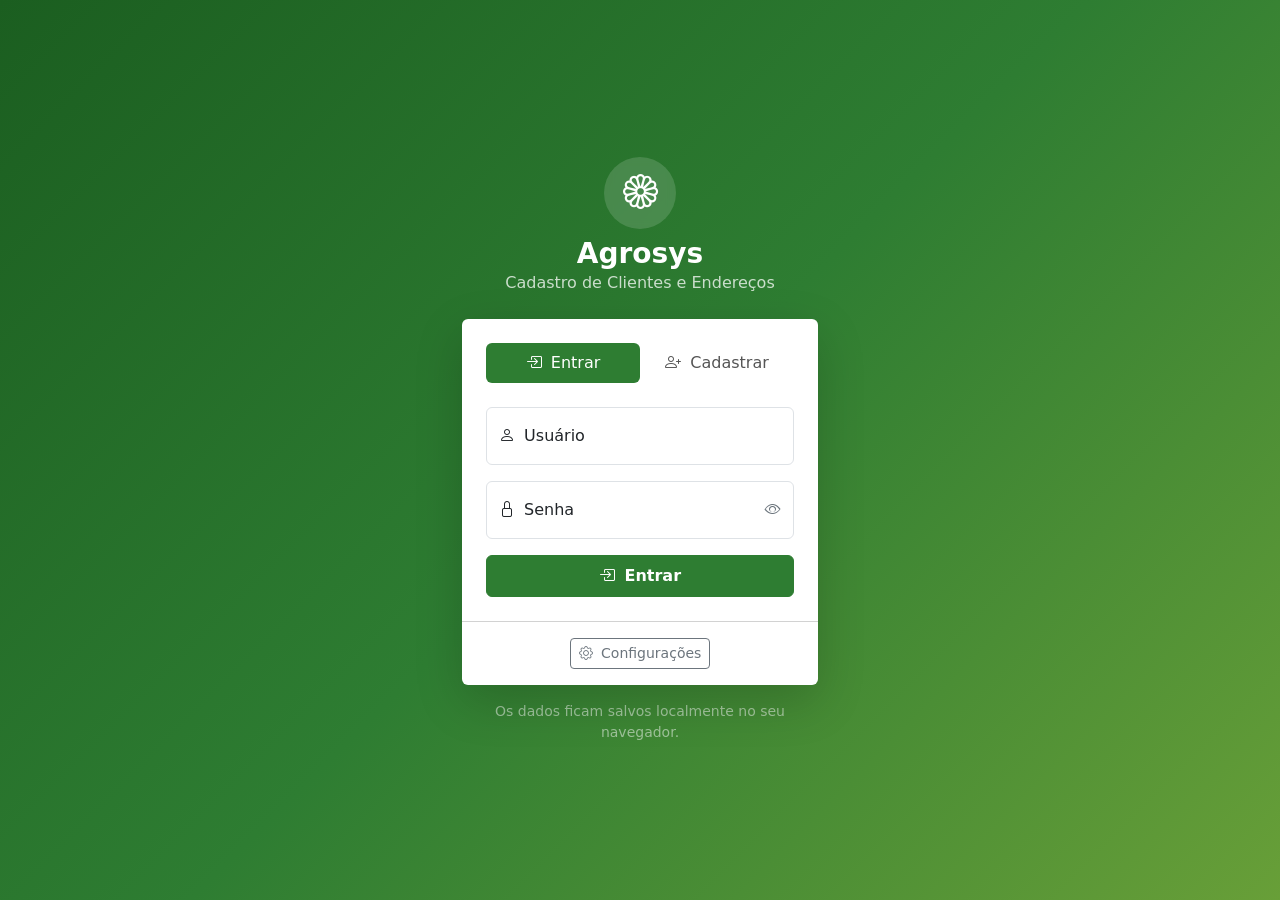
<file: index.html>
<!DOCTYPE html>
<html lang="pt-BR">
<head>
  <meta charset="UTF-8">
  <meta name="viewport" content="width=device-width, initial-scale=1">
  <meta name="theme-color" content="#2e7d32">
  <title>Login | Agrosys - Cadastro de Clientes</title>
  <link rel="icon" href="data:image/svg+xml,<svg xmlns='http://www.w3.org/2000/svg' viewBox='0 0 16 16'><text y='14' font-size='14'>🌱</text></svg>">
  <link rel="stylesheet" href="lib/bootstrap.min.css">
  <link rel="stylesheet" href="lib/bootstrap-icons.min.css">
  <link rel="stylesheet" href="css/style.css">
</head>
<body class="pagina-login">

  <main class="container">
    <div class="row justify-content-center align-items-center min-vh-100 py-4">
      <div class="col-12 col-sm-10 col-md-7 col-lg-5 col-xl-4">

        <app-marca variante="login" subtitulo="Cadastro de Clientes e Endereços"></app-marca>

        <div class="card shadow-lg border-0">
          <div class="card-body p-4">

            <!-- Abas Entrar / Cadastrar -->
            <ul class="nav nav-pills nav-justified mb-4" role="tablist">
              <li class="nav-item" role="presentation">
                <button class="nav-link active" id="aba-login" data-bs-toggle="pill" data-bs-target="#painel-login" type="button" role="tab" aria-controls="painel-login" aria-selected="true">
                  <i class="bi bi-box-arrow-in-right me-1"></i> Entrar
                </button>
              </li>
              <li class="nav-item" role="presentation">
                <button class="nav-link" id="aba-cadastro" data-bs-toggle="pill" data-bs-target="#painel-cadastro" type="button" role="tab" aria-controls="painel-cadastro" aria-selected="false">
                  <i class="bi bi-person-plus me-1"></i> Cadastrar
                </button>
              </li>
            </ul>

            <div class="tab-content">

              <!-- LOGIN -->
              <div class="tab-pane fade show active" id="painel-login" role="tabpanel" aria-labelledby="aba-login">
                <form id="form-login" novalidate autocomplete="on">
                  <div class="form-floating mb-3">
                    <input type="text" class="form-control" id="login-usuario" name="usuario" placeholder="Usuário" autocomplete="username" autocapitalize="none" required>
                    <label for="login-usuario"><i class="bi bi-person me-1"></i> Usuário</label>
                    <div class="invalid-feedback">Informe o usuário.</div>
                  </div>
                  <app-campo-senha campo-id="login-senha" icone="bi-lock"></app-campo-senha>
                  <div class="alert alert-danger d-none py-2" id="login-erro" role="alert"></div>
                  <button type="submit" class="btn btn-success w-100 py-2 fw-semibold">
                    <i class="bi bi-box-arrow-in-right me-1"></i> Entrar
                  </button>
                </form>
              </div>

              <!-- CADASTRO DE USUÁRIO -->
              <div class="tab-pane fade" id="painel-cadastro" role="tabpanel" aria-labelledby="aba-cadastro">
                <form id="form-cadastro" novalidate autocomplete="off">
                  <div class="form-floating mb-3">
                    <input type="text" class="form-control" id="cad-nome" name="nome" placeholder="Nome" maxlength="100" required>
                    <label for="cad-nome">Nome</label>
                    <div class="invalid-feedback">Informe seu nome.</div>
                  </div>
                  <div class="form-floating mb-3">
                    <input type="text" class="form-control" id="cad-usuario" name="usuario" placeholder="Usuário" maxlength="30" autocapitalize="none" autocomplete="username" required>
                    <label for="cad-usuario">Usuário</label>
                    <div class="invalid-feedback">Usuário inválido.</div>
                    <div class="form-text">3 a 30 caracteres: letras, números, ponto, hífen ou sublinhado.</div>
                  </div>
                  <app-campo-senha campo-id="cad-senha" autocomplete="new-password" erro="A senha deve ter no mínimo 6 caracteres."></app-campo-senha>
                  <app-campo-senha campo-id="cad-confirmacao" nome="confirmacao" rotulo="Confirmar senha" autocomplete="new-password" erro="As senhas não conferem."></app-campo-senha>
                  <button type="submit" class="btn btn-success w-100 py-2 fw-semibold">
                    <i class="bi bi-person-check me-1"></i> Criar conta
                  </button>
                </form>
              </div>

            </div>
          </div>

          <div class="card-footer bg-transparent text-center py-3">
            <button type="button" class="btn btn-outline-secondary btn-sm" data-bs-toggle="modal" data-bs-target="#modalConfiguracoes">
              <i class="bi bi-gear me-1"></i> Configurações
            </button>
          </div>
        </div>

        <p class="text-center text-white-50 small mt-3 mb-0">
          Os dados ficam salvos localmente no seu navegador.
        </p>
      </div>
    </div>
  </main>

  <!-- MODAL CONFIGURAÇÕES -->
  <div class="modal fade" id="modalConfiguracoes" tabindex="-1" aria-labelledby="tituloConfiguracoes" aria-hidden="true">
    <div class="modal-dialog modal-dialog-centered modal-fullscreen-sm-down">
      <div class="modal-content">
        <div class="modal-header">
          <h2 class="modal-title fs-5" id="tituloConfiguracoes"><i class="bi bi-gear me-2"></i>Configurações</h2>
          <button type="button" class="btn-close" data-bs-dismiss="modal" aria-label="Fechar"></button>
        </div>
        <div class="modal-body">

          <h3 class="fs-6 fw-semibold mb-2"><i class="bi bi-database me-1"></i> Situação atual do banco</h3>
          <div class="row g-2 text-center mb-4" id="estatisticas-banco">
            <div class="col-4"><div class="estatistica"><span data-tabela="usuarios">0</span><small>Usuários</small></div></div>
            <div class="col-4"><div class="estatistica"><span data-tabela="clientes">0</span><small>Clientes</small></div></div>
            <div class="col-4"><div class="estatistica"><span data-tabela="enderecos">0</span><small>Endereços</small></div></div>
          </div>

          <h3 class="fs-6 fw-semibold mb-2"><i class="bi bi-upload me-1"></i> Upload de banco de dados pré-populado</h3>
          <p class="small text-muted mb-2">
            Selecione um arquivo <strong>.json</strong> no mesmo formato gerado pela exportação.
            <strong class="text-danger">Os dados atuais serão substituídos.</strong>
          </p>
          <div class="zona-upload mb-2" id="zona-upload" tabindex="0" role="button" aria-label="Selecionar arquivo JSON">
            <i class="bi bi-cloud-arrow-up fs-2"></i>
            <div id="nome-arquivo">Clique ou arraste um arquivo JSON aqui</div>
          </div>
          <input type="file" id="arquivo-banco" accept=".json,application/json" class="d-none">
          <button type="button" class="btn btn-primary w-100 mb-4" id="btn-importar" disabled>
            <i class="bi bi-database-up me-1"></i> Importar banco de dados
          </button>

          <h3 class="fs-6 fw-semibold mb-2"><i class="bi bi-download me-1"></i> Exportar banco de dados</h3>
          <button type="button" class="btn btn-outline-success w-100" id="btn-exportar">
            <i class="bi bi-filetype-json me-1"></i> Exportar para JSON
          </button>
        </div>
      </div>
    </div>
  </div>

  <app-modal-confirmacao></app-modal-confirmacao>

  <!-- Bibliotecas -->
  <script src="lib/jquery.min.js"></script>
  <script src="lib/bootstrap.bundle.min.js"></script>
  <script src="lib/alasql.min.js"></script>
  <!-- Núcleo -->
  <script src="js/utils.js"></script>
  <script src="js/db.js"></script>
  <script src="js/sessao.js"></script>
  <!-- Componentes visuais -->
  <script src="js/componentes/componente-base.js"></script>
  <script src="js/componentes/aviso.js"></script>
  <script src="js/componentes/app-marca.js"></script>
  <script src="js/componentes/app-campo-senha.js"></script>
  <script src="js/componentes/app-modal-confirmacao.js"></script>
  <!-- Telas -->
  <script src="js/banco-arquivo.js"></script>
  <script src="js/login.js"></script>
</body>
</html>
</file>
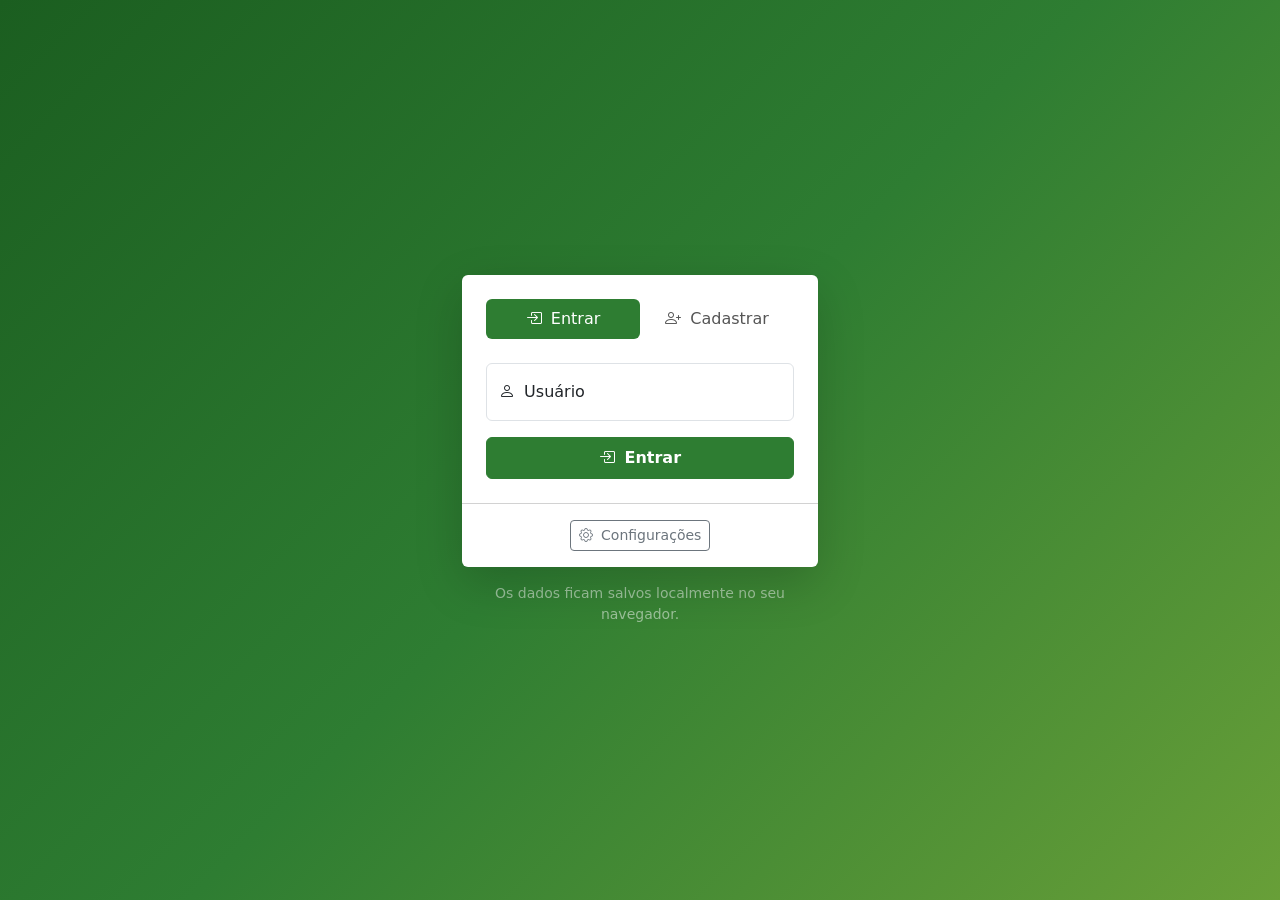
<file: app.html>
<!DOCTYPE html>
<html lang="pt-BR">
<head>
  <meta charset="UTF-8">
  <meta name="viewport" content="width=device-width, initial-scale=1">
  <meta name="theme-color" content="#2e7d32">
  <title>Clientes | Agrosys</title>
  <link rel="icon" href="data:image/svg+xml,<svg xmlns='http://www.w3.org/2000/svg' viewBox='0 0 16 16'><text y='14' font-size='14'>🌱</text></svg>">
  <link rel="stylesheet" href="lib/bootstrap.min.css">
  <link rel="stylesheet" href="lib/bootstrap-icons.min.css">
  <link rel="stylesheet" href="css/style.css">
</head>
<body class="bg-body-tertiary">

  <!-- NAVBAR -->
  <nav class="navbar navbar-expand navbar-dark barra-topo sticky-top shadow-sm">
    <div class="container">
      <app-marca variante="navbar"></app-marca>
      <div class="ms-auto d-flex align-items-center gap-2">
        <button type="button" class="btn btn-outline-light btn-sm" id="btn-exportar" title="Exportar banco de dados (JSON)">
          <i class="bi bi-download"></i><span class="d-none d-sm-inline ms-1">Exportar</span>
        </button>
        <div class="dropdown">
          <button class="btn btn-light btn-sm dropdown-toggle" type="button" data-bs-toggle="dropdown" aria-expanded="false">
            <i class="bi bi-person-circle"></i><span class="d-none d-sm-inline ms-1" id="nome-usuario"></span>
          </button>
          <ul class="dropdown-menu dropdown-menu-end">
            <li><h6 class="dropdown-header" id="login-usuario"></h6></li>
            <li><hr class="dropdown-divider"></li>
            <li><button class="dropdown-item text-danger" type="button" id="btn-sair"><i class="bi bi-box-arrow-right me-2"></i>Sair</button></li>
          </ul>
        </div>
      </div>
    </div>
  </nav>

  <main class="container py-4">

    <!-- ===================== VIEW: CLIENTES ===================== -->
    <section id="view-clientes" class="d-none">
      <div class="d-flex flex-wrap align-items-center justify-content-between gap-2 mb-3">
        <div>
          <h1 class="h4 mb-0"><i class="bi bi-people me-2 text-success"></i>Clientes</h1>
          <small class="text-muted" id="total-clientes"></small>
        </div>
        <button type="button" class="btn btn-success" id="btn-novo-cliente">
          <i class="bi bi-plus-lg me-1"></i> Novo cliente
        </button>
      </div>

      <div class="input-group mb-3 shadow-sm">
        <span class="input-group-text bg-white"><i class="bi bi-search"></i></span>
        <input type="search" class="form-control" id="busca-clientes" placeholder="Buscar por nome, CPF, telefone ou cidade..." aria-label="Buscar clientes">
      </div>

      <!-- Tabela (telas médias/grandes) -->
      <div class="card border-0 shadow-sm d-none d-md-block" id="card-tabela-clientes">
        <div class="table-responsive">
          <table class="table table-hover align-middle mb-0">
            <thead class="table-light">
              <tr>
                <th>Nome completo</th>
                <th>CPF</th>
                <th>Nascimento</th>
                <th>Telefone</th>
                <th>Celular</th>
                <th>Endereço principal</th>
                <th class="text-end">Ações</th>
              </tr>
            </thead>
            <tbody id="tabela-clientes"></tbody>
          </table>
        </div>
      </div>

      <!-- Cards (celular) -->
      <div class="d-md-none" id="cards-clientes"></div>

      <app-estado-vazio id="vazio-clientes" class="d-none" icone="bi-people" mensagem="Nenhum cliente cadastrado."></app-estado-vazio>
    </section>

    <!-- ===================== VIEW: ENDEREÇOS ===================== -->
    <section id="view-enderecos" class="d-none">
      <nav aria-label="breadcrumb">
        <ol class="breadcrumb mb-2">
          <li class="breadcrumb-item"><a href="#">Clientes</a></li>
          <li class="breadcrumb-item active" aria-current="page">Endereços</li>
        </ol>
      </nav>

      <div class="card border-0 shadow-sm mb-3" id="card-cliente-atual">
        <div class="card-body d-flex flex-wrap align-items-center gap-3">
          <div class="avatar" id="cliente-avatar"></div>
          <div class="flex-grow-1 min-w-0">
            <h1 class="h5 mb-1 text-truncate" id="cliente-nome"></h1>
            <div class="small text-muted d-flex flex-wrap column-gap-3 row-gap-1" id="cliente-detalhes"></div>
          </div>
          <button type="button" class="btn btn-outline-secondary btn-sm" id="btn-editar-cliente-atual">
            <i class="bi bi-pencil me-1"></i> Editar cliente
          </button>
        </div>
      </div>

      <div class="d-flex flex-wrap align-items-center justify-content-between gap-2 mb-3">
        <div>
          <h2 class="h5 mb-0"><i class="bi bi-geo-alt me-2 text-success"></i>Endereços</h2>
          <small class="text-muted" id="total-enderecos"></small>
        </div>
        <button type="button" class="btn btn-success" id="btn-novo-endereco">
          <i class="bi bi-plus-lg me-1"></i> Novo endereço
        </button>
      </div>

      <app-estado-vazio id="vazio-enderecos" class="d-none" icone="bi-geo-alt" tom="alerta"
        mensagem="Este cliente ainda não possui endereço. Cadastre ao menos um; o primeiro será definido como principal."></app-estado-vazio>

      <div class="row g-3" id="lista-enderecos"></div>
    </section>
  </main>

  <!-- ===================== FORMULÁRIO DE CLIENTE ===================== -->
  <app-modal-formulario modal-id="modalCliente" form-id="form-cliente" titulo="Novo cliente" icone="bi-person">
    <input type="hidden" name="id" id="cliente-id">
    <div class="row g-3">
      <div class="col-12">
        <label for="cliente-nome-input" class="form-label">Nome completo <span class="text-danger">*</span></label>
        <input type="text" class="form-control" id="cliente-nome-input" name="nome" maxlength="120" required>
        <div class="invalid-feedback">Informe o nome completo.</div>
      </div>
      <div class="col-12 col-md-6">
        <label for="cliente-cpf" class="form-label">CPF <span class="text-danger">*</span></label>
        <input type="text" class="form-control" id="cliente-cpf" name="cpf" inputmode="numeric" placeholder="000.000.000-00" maxlength="14" required>
        <div class="invalid-feedback">CPF inválido.</div>
      </div>
      <div class="col-12 col-md-6">
        <label for="cliente-nascimento" class="form-label">Data de nascimento <span class="text-danger">*</span></label>
        <input type="date" class="form-control" id="cliente-nascimento" name="data_nascimento" min="1900-01-01" required>
        <div class="invalid-feedback">Data de nascimento inválida.</div>
      </div>
      <div class="col-12 col-md-6">
        <label for="cliente-telefone" class="form-label">Telefone</label>
        <input type="tel" class="form-control" id="cliente-telefone" name="telefone" inputmode="numeric" placeholder="(00) 0000-0000" maxlength="14">
        <div class="invalid-feedback">Telefone inválido.</div>
      </div>
      <div class="col-12 col-md-6">
        <label for="cliente-celular" class="form-label">Celular <span class="text-danger">*</span></label>
        <input type="tel" class="form-control" id="cliente-celular" name="celular" inputmode="numeric" placeholder="(00) 90000-0000" maxlength="15" required>
        <div class="invalid-feedback">Celular inválido.</div>
      </div>
    </div>
  </app-modal-formulario>

  <!-- ===================== FORMULÁRIO DE ENDEREÇO ===================== -->
  <app-modal-formulario modal-id="modalEndereco" form-id="form-endereco" titulo="Novo endereço" icone="bi-geo-alt">
    <input type="hidden" name="id" id="endereco-id">
    <div class="row g-3">
      <div class="col-12 col-md-4">
        <label for="endereco-cliente" class="form-label">Identificador do cliente</label>
        <input type="text" class="form-control" id="endereco-cliente" name="cliente_id" readonly>
      </div>
      <div class="col-12 col-md-8">
        <label for="endereco-cliente-nome" class="form-label">Cliente</label>
        <input type="text" class="form-control" id="endereco-cliente-nome" readonly tabindex="-1">
      </div>
      <div class="col-12 col-md-4">
        <label for="endereco-cep" class="form-label">CEP <span class="text-danger">*</span></label>
        <div class="input-group has-validation">
          <input type="text" class="form-control" id="endereco-cep" name="cep" inputmode="numeric" placeholder="00000-000" maxlength="9" required>
          <button class="btn btn-outline-secondary" type="button" id="btn-buscar-cep" title="Buscar endereço pelo CEP">
            <span class="spinner-border spinner-border-sm d-none" aria-hidden="true"></span>
            <i class="bi bi-search"></i>
          </button>
          <div class="invalid-feedback">CEP inválido.</div>
        </div>
        <div class="form-text">Preenchimento automático via ViaCEP (requer internet).</div>
      </div>
      <div class="col-12 col-md-8">
        <label for="endereco-rua" class="form-label">Rua <span class="text-danger">*</span></label>
        <input type="text" class="form-control" id="endereco-rua" name="rua" maxlength="150" required>
        <div class="invalid-feedback">Informe a rua.</div>
      </div>
      <div class="col-5 col-md-3">
        <label for="endereco-numero" class="form-label">Número</label>
        <input type="text" class="form-control" id="endereco-numero" name="numero" maxlength="10">
      </div>
      <div class="col-7 col-md-9">
        <label for="endereco-complemento" class="form-label">Complemento</label>
        <input type="text" class="form-control" id="endereco-complemento" name="complemento" maxlength="100">
      </div>
      <div class="col-12 col-md-6">
        <label for="endereco-bairro" class="form-label">Bairro <span class="text-danger">*</span></label>
        <input type="text" class="form-control" id="endereco-bairro" name="bairro" maxlength="100" required>
        <div class="invalid-feedback">Informe o bairro.</div>
      </div>
      <div class="col-12 col-md-6">
        <label for="endereco-cidade" class="form-label">Cidade <span class="text-danger">*</span></label>
        <input type="text" class="form-control" id="endereco-cidade" name="cidade" maxlength="100" required>
        <div class="invalid-feedback">Informe a cidade.</div>
      </div>
      <div class="col-6">
        <label for="endereco-estado" class="form-label">Estado <span class="text-danger">*</span></label>
        <input type="text" class="form-control" id="endereco-estado" name="estado" list="lista-ufs" maxlength="50" required>
        <datalist id="lista-ufs">
          <option value="AC"><option value="AL"><option value="AP"><option value="AM"><option value="BA">
          <option value="CE"><option value="DF"><option value="ES"><option value="GO"><option value="MA">
          <option value="MT"><option value="MS"><option value="MG"><option value="PA"><option value="PB">
          <option value="PR"><option value="PE"><option value="PI"><option value="RJ"><option value="RN">
          <option value="RS"><option value="RO"><option value="RR"><option value="SC"><option value="SP">
          <option value="SE"><option value="TO">
        </datalist>
        <div class="invalid-feedback">Informe o estado.</div>
      </div>
      <div class="col-6">
        <label for="endereco-pais" class="form-label">País <span class="text-danger">*</span></label>
        <input type="text" class="form-control" id="endereco-pais" name="pais" maxlength="60" required>
        <div class="invalid-feedback">Informe o país.</div>
      </div>
      <div class="col-12">
        <div class="form-check form-switch">
          <input class="form-check-input" type="checkbox" role="switch" id="endereco-principal" name="principal">
          <label class="form-check-label" for="endereco-principal">Endereço principal</label>
        </div>
        <div class="form-text" id="ajuda-principal"></div>
      </div>
    </div>
  </app-modal-formulario>

  <app-modal-confirmacao></app-modal-confirmacao>

  <!-- Bibliotecas -->
  <script src="lib/jquery.min.js"></script>
  <script src="lib/bootstrap.bundle.min.js"></script>
  <script src="lib/alasql.min.js"></script>
  <!-- Núcleo -->
  <script src="js/utils.js"></script>
  <script src="js/db.js"></script>
  <script src="js/sessao.js"></script>
  <!-- Componentes visuais -->
  <script src="js/componentes/componente-base.js"></script>
  <script src="js/componentes/aviso.js"></script>
  <script src="js/componentes/app-marca.js"></script>
  <script src="js/componentes/app-estado-vazio.js"></script>
  <script src="js/componentes/app-modal-confirmacao.js"></script>
  <script src="js/componentes/app-modal-formulario.js"></script>
  <!-- Telas -->
  <script src="js/banco-arquivo.js"></script>
  <script src="js/clientes.js"></script>
  <script src="js/enderecos.js"></script>
  <script src="js/app.js"></script>
</body>
</html>
</file>
<file: css/style.css>
/* =========================================================================
   Agrosys - Cadastro de Clientes
   Estilos complementares ao Bootstrap 5
   ========================================================================= */

:root {
  --agro-verde: #2e7d32;
  --agro-verde-escuro: #1b5e20;
  --agro-verde-claro: #e8f5e9;
  --bs-success: #2e7d32;
  --bs-success-rgb: 46, 125, 50;
  --bs-link-color: #2e7d32;
  --bs-link-hover-color: #1b5e20;
  --bs-link-color-rgb: 46, 125, 50;
}

.btn-success {
  --bs-btn-bg: var(--agro-verde);
  --bs-btn-border-color: var(--agro-verde);
  --bs-btn-hover-bg: var(--agro-verde-escuro);
  --bs-btn-hover-border-color: var(--agro-verde-escuro);
  --bs-btn-active-bg: var(--agro-verde-escuro);
  --bs-btn-active-border-color: var(--agro-verde-escuro);
  --bs-btn-disabled-bg: var(--agro-verde);
  --bs-btn-disabled-border-color: var(--agro-verde);
}

.btn-outline-success {
  --bs-btn-color: var(--agro-verde);
  --bs-btn-border-color: var(--agro-verde);
  --bs-btn-hover-bg: var(--agro-verde);
  --bs-btn-hover-border-color: var(--agro-verde);
  --bs-btn-active-bg: var(--agro-verde);
  --bs-btn-active-border-color: var(--agro-verde);
}

.form-control:focus,
.form-check-input:focus {
  border-color: #81c784;
  box-shadow: 0 0 0 .25rem rgba(46, 125, 50, .2);
}

.form-check-input:checked {
  background-color: var(--agro-verde);
  border-color: var(--agro-verde);
}

/* ----------------------------- Login ----------------------------- */

.pagina-login {
  background: linear-gradient(135deg, var(--agro-verde-escuro) 0%, var(--agro-verde) 50%, #689f38 100%);
  background-attachment: fixed;
}

.logo-circulo {
  width: 72px;
  height: 72px;
  margin: 0 auto;
  border-radius: 50%;
  background: rgba(255, 255, 255, .15);
  display: flex;
  align-items: center;
  justify-content: center;
  font-size: 2.2rem;
  backdrop-filter: blur(4px);
}

.pagina-login .nav-pills .nav-link {
  color: #555;
}

.pagina-login .nav-pills .nav-link.active {
  background-color: var(--agro-verde);
  color: #fff;
}

/* Botão de mostrar/ocultar senha dentro do form-floating */
.campo-senha {
  position: relative;
}

.campo-senha .form-control {
  padding-right: 3rem;
}

.campo-senha .btn-ver-senha {
  position: absolute;
  top: 0;
  right: 0;
  height: calc(3.5rem + 2px);
  color: #6c757d;
  z-index: 5;
}

.campo-senha .form-control.is-invalid ~ .btn-ver-senha {
  right: 1.75rem;
}

/* Configurações */
.estatistica {
  background: var(--agro-verde-claro);
  border-radius: .5rem;
  padding: .6rem .25rem;
}

.estatistica span {
  display: block;
  font-size: 1.4rem;
  font-weight: 700;
  color: var(--agro-verde);
  line-height: 1.2;
}

.estatistica small {
  color: #555;
}

.zona-upload {
  border: 2px dashed #adb5bd;
  border-radius: .5rem;
  padding: 1rem;
  text-align: center;
  color: #6c757d;
  cursor: pointer;
  transition: all .15s ease-in-out;
  word-break: break-all;
}

.zona-upload:hover,
.zona-upload:focus,
.zona-upload.arrastando {
  border-color: var(--agro-verde);
  background: var(--agro-verde-claro);
  color: var(--agro-verde);
  outline: none;
}

.zona-upload.selecionado {
  border-style: solid;
  border-color: var(--agro-verde);
  color: var(--agro-verde);
}

/* Modal de confirmação sobre outro modal (ex.: importação nas configurações) */
#modalConfirmacao {
  z-index: 1065;
}

.modal-backdrop + .modal-backdrop {
  z-index: 1060;
}

/* ----------------------------- Área logada ----------------------------- */

.barra-topo {
  background: linear-gradient(90deg, var(--agro-verde-escuro), var(--agro-verde));
}

.table > thead th {
  font-size: .8rem;
  text-transform: uppercase;
  letter-spacing: .03em;
  color: #6c757d;
  white-space: nowrap;
}

.estado-vazio {
  text-align: center;
  color: #6c757d;
  padding: 3rem 1rem;
  background: #fff;
  border-radius: .5rem;
  box-shadow: 0 .125rem .25rem rgba(0, 0, 0, .075);
}

.estado-vazio > .bi {
  font-size: 3rem;
  opacity: .4;
}

.avatar {
  width: 52px;
  height: 52px;
  flex-shrink: 0;
  border-radius: 50%;
  background: var(--agro-verde-claro);
  color: var(--agro-verde);
  font-weight: 700;
  font-size: 1.2rem;
  display: flex;
  align-items: center;
  justify-content: center;
}

.min-w-0 {
  min-width: 0;
}

.card-endereco {
  transition: box-shadow .15s ease-in-out;
}

.card-endereco.principal {
  border: 2px solid var(--agro-verde);
}

.card-endereco:hover {
  box-shadow: 0 .5rem 1rem rgba(0, 0, 0, .1) !important;
}

.breadcrumb a {
  text-decoration: none;
}

/* ----------------------------- Mobile ----------------------------- */

@media (max-width: 575.98px) {
  main.container {
    padding-left: .75rem;
    padding-right: .75rem;
  }

  #btn-novo-cliente,
  #btn-novo-endereco {
    width: 100%;
  }

  .toast-container {
    left: 0;
    right: 0;
    padding: .5rem !important;
  }

  .toast-container .toast {
    width: 100%;
  }
}

/* =========================================================================
   Componentes (js/componentes/)
   ========================================================================= */

/* Custom elements são "inline" por padrão */
app-estado-vazio,
app-campo-senha,
app-modal-formulario,
app-modal-confirmacao {
  display: block;
}

app-marca {
  display: contents;
}

/* <app-estado-vazio tom="alerta"> */
.estado-vazio-alerta {
  background: #fff8e1;
  color: #8a6d00;
  border: 1px dashed #ffca28;
  box-shadow: none;
}

/* <app-modal-confirmacao> */
.modal-sm-confirmacao {
  max-width: 420px;
}

.confirmacao-icone {
  width: 64px;
  height: 64px;
  margin: 0 auto;
  border-radius: 50%;
  display: flex;
  align-items: center;
  justify-content: center;
  font-size: 1.8rem;
  animation: confirmacao-pulso .4s ease-out;
}

@keyframes confirmacao-pulso {
  0%   { transform: scale(.6); opacity: 0; }
  70%  { transform: scale(1.1); opacity: 1; }
  100% { transform: scale(1); }
}

/* <app-modal-formulario> selo Novo/Editando */
.modal-formulario-modo {
  font-size: .7rem;
  font-weight: 600;
}

/* =========================================================================
   Avisos visuais (aviso.js)
   ========================================================================= */

.aviso {
  --aviso-cor: #0d6efd;
  width: 360px;
  max-width: 100%;
  background: #fff;
  border: 0;
  border-left: 5px solid var(--aviso-cor);
  border-radius: .5rem;
  box-shadow: 0 .5rem 1.5rem rgba(0, 0, 0, .15);
  overflow: hidden;
}

.aviso.showing,
.aviso.show {
  animation: aviso-entrada .3s ease-out;
}

.aviso-icone {
  font-size: 1.5rem;
  line-height: 1;
  color: var(--aviso-cor);
}

.aviso strong {
  color: var(--aviso-cor);
}

.aviso-progresso {
  height: 3px;
  background: rgba(0, 0, 0, .05);
}

.aviso-progresso span {
  display: block;
  height: 100%;
  background: var(--aviso-cor);
  transform-origin: left;
  animation-name: aviso-tempo;
  animation-timing-function: linear;
  animation-fill-mode: forwards;
}

.aviso.pausado .aviso-progresso span {
  animation-play-state: paused;
}

.aviso-criado   { --aviso-cor: #2e7d32; }
.aviso-editado  { --aviso-cor: #0d6efd; }
.aviso-excluido { --aviso-cor: #dc3545; }
.aviso-erro     { --aviso-cor: #b02a37; }
.aviso-alerta   { --aviso-cor: #cc8a00; }
.aviso-info     { --aviso-cor: #0aa2c0; }

@keyframes aviso-entrada {
  from { transform: translateY(110%); opacity: 0; }
  to   { transform: translateY(0); opacity: 1; }
}

@keyframes aviso-tempo {
  from { transform: scaleX(1); }
  to   { transform: scaleX(0); }
}

/* Destaque do registro criado / editado (cards: fundo + contorno; linhas da tabela: só o fundo) */
.destaque-criado:not(tr) {
  animation: destaque-criado 2s ease-out;
}

.destaque-editado:not(tr) {
  animation: destaque-editado 2s ease-out;
}

tr.destaque-criado > td {
  animation: destaque-fundo-criado 2s ease-out;
}

tr.destaque-editado > td {
  animation: destaque-fundo-editado 2s ease-out;
}

@keyframes destaque-fundo-criado {
  0%, 30% { background-color: #c8e6c9; }
  100%    { background-color: transparent; }
}

@keyframes destaque-fundo-editado {
  0%, 30% { background-color: #cfe2ff; }
  100%    { background-color: transparent; }
}

@keyframes destaque-criado {
  0%, 30% { background-color: #c8e6c9; box-shadow: 0 0 0 3px rgba(46, 125, 50, .35); }
  100%    { background-color: transparent; box-shadow: none; }
}

@keyframes destaque-editado {
  0%, 30% { background-color: #cfe2ff; box-shadow: 0 0 0 3px rgba(13, 110, 253, .3); }
  100%    { background-color: transparent; box-shadow: none; }
}

/* Saída do registro excluído */
.saindo,
.saindo > td {
  animation: saida-registro .45s ease-in forwards;
  pointer-events: none;
}

@keyframes saida-registro {
  0%   { opacity: 1; transform: translateX(0); background-color: #f8d7da; }
  100% { opacity: 0; transform: translateX(40px); background-color: #f8d7da; }
}

/* Usuários que preferem menos movimento */
@media (prefers-reduced-motion: reduce) {
  .aviso, .confirmacao-icone, .destaque-criado, .destaque-editado, .saindo,
  .destaque-criado > td, .destaque-editado > td, .saindo > td {
    animation-duration: .01ms !important;
  }
}

/* Avisos ficam abaixo dos modais (backdrop = 1050): nunca cobrem botões de um formulário aberto */
#aviso-container {
  z-index: 1045;
}
</file>
